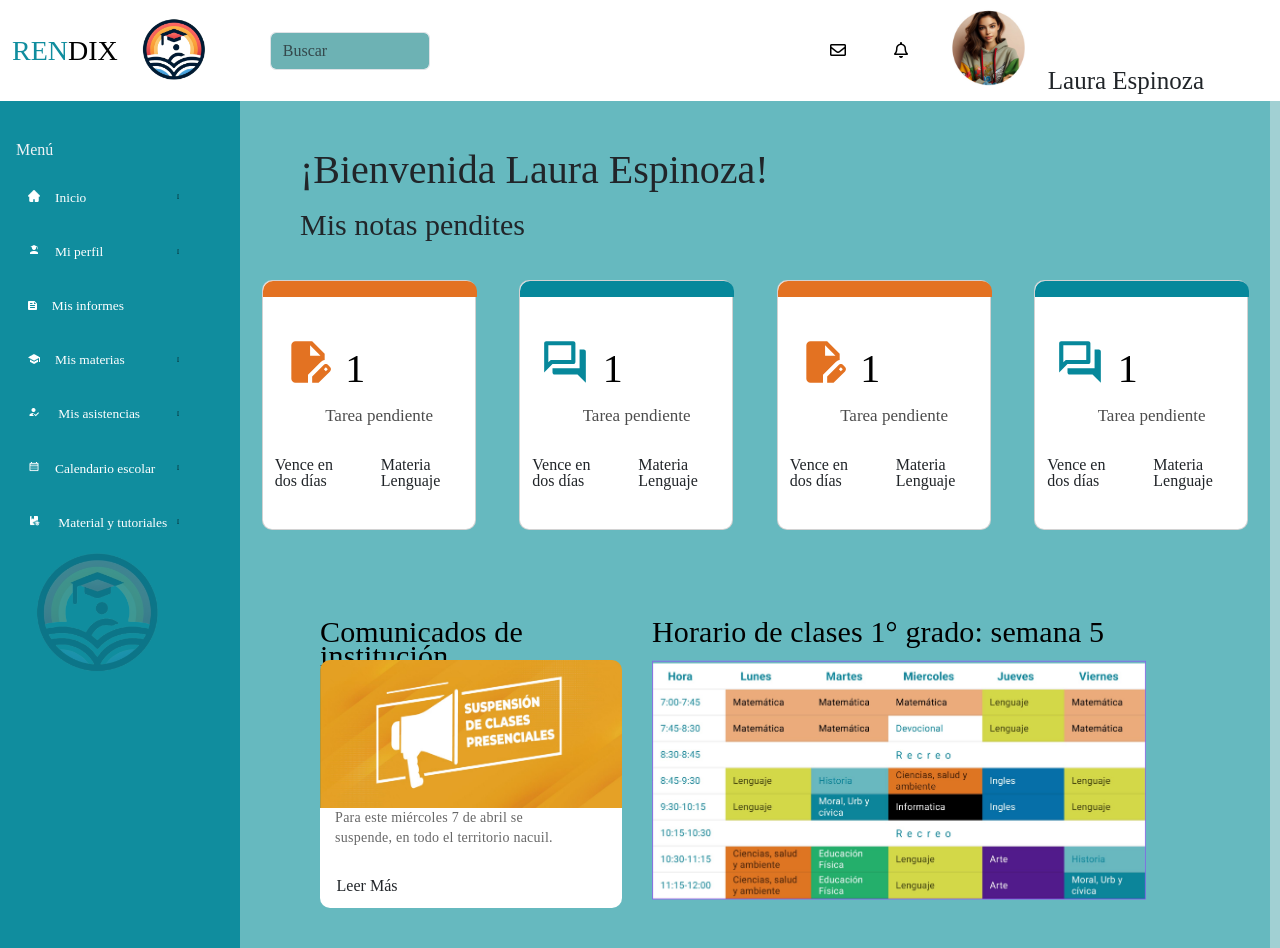
<file: index.html>
<!DOCTYPE html>
<html lang="es">

    <head>
        <meta charset="UTF-8">
        <meta name="viewport" content="width=device-width, initial-scale=1.0">

        <title>Rendix</title>
        <link rel="icon" href="./img/favicon.ico">
        
        <link rel="preconnect" href="https://fonts.googleapis.com">
        <link rel="preconnect" href="https://fonts.gstatic.com" crossorigin>
        <link href="https://fonts.googleapis.com/css2?family=Poppins:wght@400;900&display=swap" rel="stylesheet">
        <link rel="stylesheet" href="https://maxcdn.bootstrapcdn.com/font-awesome/4.5.0/css/font-awesome.min.css">

        <link href="https://cdn.jsdelivr.net/npm/bootstrap@5.3.3/dist/css/bootstrap.min.css" rel="stylesheet">
        <link rel="stylesheet" href="https://cdnjs.cloudflare.com/ajax/libs/font-awesome/5.15.4/css/all.min.css">

        <link rel="stylesheet" href="./style/reset.css">
        <link rel="stylesheet" href="./style/style.css">
    </head>

    <body>
        
        <section class="sidebar-section">
            <div class="sidebar-section-header">
                <nav class="navbar navbar-expand-lg navbar-light bg-white">
                    <div class="container-fluid">
                        <div class="row align-items-center">
                            <div class="col">
                                <span id="rendix_logo" style="color: #108d9e">REN</span><span id="rendix_logo" style="color: #000000">DIX</span>
                                </h1>
                            </div>
                            <div class="col-auto">
                                <a class="navbar-brand" href="#">
                                    <img class="img_logo_header" src="./img/img_logo2.png">
                                </a>
                            </div>
                        </div>
                        <button class="navbar-toggler" type="button" data-bs-toggle="collapse" data-bs-target="#navbarNav"
                            aria-controls="navbarNav" aria-expanded="false" aria-label="Toggle navigation">
                            <span class="navbar-toggler-icon"></span>
                        </button>
                        <div class="collapse navbar-collapse" id="navbarNav">
                            <form class="d-flex flex-grow-1">
                                <input class="form-control me-2 flex-grow-1" type="search" placeholder="Buscar"
                                    aria-label="Search">
                            </form>
                            <ul class="navbar-nav ms-auto flex-nowrap">
                                <li class="nav-item">
                                    <a class="nav-link" href="#"><i class="far fa-envelope"></i></a>
                                </li>
                                <li class="nav-item">
                                    <a class="nav-link" href="#"><i class="far fa-bell"></i></a>
                                </li>
                                <li class="nav-item">
                                    <div class="d-flex align-items-center">
                                        <div class="padre">
                                        </div>
                                    </div>
                                </li>
                            </ul>
                        </div>
                    </div>
                </nav>
                <script src="https://cdn.jsdelivr.net/npm/bootstrap@5.3.3/dist/js/bootstrap.bundle.min.js"></script>
            </div>
            
            <aside class="sidebar">
                <header>Menú</header>
                <nav class="sidebar_nav">
                    <ul>
                        <li>
                            <a href="#"><img src="./img/img_home.png" id="img_sidebar"><span class="">Inicio</span></a>
                        </li>
                        <li>
                            <a href="./perfil/perfil.html"><img src="./img/img_perfil.png" id="img_sidebar"><span class="">Mi perfil</span></a>
                        </li>
                        <li>
                            <div class="dropdown">
                                <a href="#" class="dropbtn"><img src="./img/img_informe.png" id="img_sidebar"><span>Mis informes</span></a>
                                <div class="dropdown-content">
                                    <a href="./evalucion/evaluacion.html"><span class="">Evaluaciones</span></a>
                                    <a href="./historialAcademico/historialAcademico.html"><span class="">Historial Academico</span></a>
                                </div>
                            </div>
                        </li>
                        <li>
                            <a href="#"><img src="./img/img_materias.png" id="img_sidebar"><span class="">Mis materias</span></a>
                        </li>

                        <li>
                            <a href="#"><img src="./img/img_asistencia.png" id="img_sidebar"></i> <span class="">Mis asistencias</span></a>
                        </li>
                        <li>
                            <a href="#"><img src="./img/img_calendario.png" id="img_sidebar"><span class="">Calendario escolar</span></a>
                        </li>
                        <li>
                            <a href="#"><img src="./img/img_material.png" id="img_sidebar"></i> <span class="">Material y tutoriales</span></a>
                        </li>
                    </ul>
                    <img src="./img/img_logo2.png" id="img_sidebar_logo">
                </nav>
            </aside>
        </section>

        <section class="home">
            <div class="container-all">
                <div class="titulos">
                    <div class="bienvenida" ></div>
                    <div class="notas"></div>
                </div>

                <div class="row cleaning">
                    <div class="col-lg-6 col-md-12 col-sm-12 cards-container cleaning">
                        <div class="card">
                            <div class="card-top card-top1"></div>
                            <div class="row cleaning">
                                <div class="col-4 col-md-4 icono cleaning">
                                    <svg class="icono-imagen" width="50" height="50" viewBox="0 0 50 50" fill="none" xmlns="http://www.w3.org/2000/svg">
                                        <path d="M12.5002 45.8333C11.3543 45.8333 10.3738 45.4257 9.5585 44.6104C8.74322 43.7951 8.33488 42.8138 8.3335 41.6666V8.33329C8.3335 7.18746 8.74183 6.2069 9.5585 5.39163C10.3752 4.57635 11.3557 4.16801 12.5002 4.16663H29.1668L41.6668 16.6666V22.9166C40.8682 23.0902 40.1217 23.368 39.4272 23.75C38.7328 24.1319 38.0904 24.618 37.5002 25.2083L25.0002 37.6562V45.8333H12.5002ZM29.1668 45.8333V39.427L40.6772 27.9687C40.9897 27.6562 41.337 27.4305 41.7189 27.2916C42.1009 27.1527 42.4828 27.0833 42.8647 27.0833C43.2814 27.0833 43.6807 27.1618 44.0627 27.3187C44.4446 27.4757 44.7918 27.7097 45.1043 28.0208L47.0314 29.9479C47.3092 30.2604 47.5266 30.6076 47.6835 30.9895C47.8404 31.3715 47.9182 31.7534 47.9168 32.1354C47.9168 32.5173 47.8474 32.9083 47.7085 33.3083C47.5696 33.7083 47.3439 34.0638 47.0314 34.375L35.5731 45.8333H29.1668ZM42.8647 34.1666L44.7918 32.1354L42.8647 30.2083L40.8856 32.1875L42.8647 34.1666ZM27.0835 18.75H37.5002L27.0835 8.33329V18.75Z" fill="#E37222"/>
                                    </svg>
                                </div>
                                <div class="col-8 col-md-8 cleaning">
                                    <div class="row nota cleaning">
                                        <div class="col-12 col-md-12 cantidad cleaning">1</div>
                                        <div class="col-12 col-md-12 leyenda cleaning">Tarea pendiente</div>
                                    </div>
                                </div>
                            </div>
                            <div class="row cleaning detalles">
                                <div class="col-6 col-md-6 detalle-izquierdo">
                                    <p>Vence en <br> dos días</p>
                                </div>
                                <div class="col-6 col-md-6 detalle-derecho">
                                    <p>Materia<br>Lenguaje</p>
                                </div>
                            </div>
                        </div>    
                        <div class="card">
                            <div class="card-top card-top2"></div>
                            <div class="row cleaning">
                                <div class="col-4 col-md-4 icono cleaning">
                                    <svg width="50" height="50" viewBox="0 0 50 50" fill="none" xmlns="http://www.w3.org/2000/svg">
                                        <path d="M33.3332 27.0833C34.479 27.0833 35.4165 26.1458 35.4165 25V6.24996C35.4165 5.10413 34.479 4.16663 33.3332 4.16663H6.24984C5.104 4.16663 4.1665 5.10413 4.1665 6.24996V35.4166L12.4998 27.0833H33.3332ZM8.33317 25.3541V8.33329H31.2498V22.9166H10.7707L8.33317 25.3541ZM45.8332 14.5833C45.8332 13.4375 44.8957 12.5 43.7498 12.5H39.5832V31.25H12.4998V35.4166C12.4998 36.5625 13.4373 37.5 14.5832 37.5H37.4998L45.8332 45.8333V14.5833Z" fill="#07889B"/>
                                    </svg>
                                </div>
                                <div class="col-8 col-md-8 cleaning">
                                    <div class="row nota cleaning">
                                        <div class="col-12 col-md-12 cantidad cleaning">1</div>
                                        <div class="col-12 col-md-12 leyenda cleaning">Tarea pendiente</div>
                                    </div>
                                </div>
                            </div>
                            <div class="row cleaning detalles">
                                <div class="col-6 col-md-6 detalle-izquierdo">
                                    <p>Vence en <br> dos días</p>
                                </div>
                                <div class="col-6 col-md-6 detalle-derecho">
                                    <p>Materia<br>Lenguaje</p>
                                </div>
                            </div>
                        </div>    
                    </div>

                    <div class="col-lg-6 col-md-12 col-sm-12 cards-container cleaning">
                        <div class="card">
                            <div class="card-top card-top1"></div>
                            <div class="row cleaning">
                                <div class="col-4 col-md-4 icono cleaning">
                                    <svg class="icono-imagen" width="50" height="50" viewBox="0 0 50 50" fill="none" xmlns="http://www.w3.org/2000/svg">
                                        <path d="M12.5002 45.8333C11.3543 45.8333 10.3738 45.4257 9.5585 44.6104C8.74322 43.7951 8.33488 42.8138 8.3335 41.6666V8.33329C8.3335 7.18746 8.74183 6.2069 9.5585 5.39163C10.3752 4.57635 11.3557 4.16801 12.5002 4.16663H29.1668L41.6668 16.6666V22.9166C40.8682 23.0902 40.1217 23.368 39.4272 23.75C38.7328 24.1319 38.0904 24.618 37.5002 25.2083L25.0002 37.6562V45.8333H12.5002ZM29.1668 45.8333V39.427L40.6772 27.9687C40.9897 27.6562 41.337 27.4305 41.7189 27.2916C42.1009 27.1527 42.4828 27.0833 42.8647 27.0833C43.2814 27.0833 43.6807 27.1618 44.0627 27.3187C44.4446 27.4757 44.7918 27.7097 45.1043 28.0208L47.0314 29.9479C47.3092 30.2604 47.5266 30.6076 47.6835 30.9895C47.8404 31.3715 47.9182 31.7534 47.9168 32.1354C47.9168 32.5173 47.8474 32.9083 47.7085 33.3083C47.5696 33.7083 47.3439 34.0638 47.0314 34.375L35.5731 45.8333H29.1668ZM42.8647 34.1666L44.7918 32.1354L42.8647 30.2083L40.8856 32.1875L42.8647 34.1666ZM27.0835 18.75H37.5002L27.0835 8.33329V18.75Z" fill="#E37222"/>
                                    </svg>
                                </div>
                                <div class="col-8 col-md-8 cleaning">
                                    <div class="row nota cleaning">
                                        <div class="col-12 col-md-12 cantidad cleaning">1</div>
                                        <div class="col-12 col-md-12 leyenda cleaning">Tarea pendiente</div>
                                    </div>
                                </div>
                            </div>
                            <div class="row cleaning detalles">
                                <div class="col-6 col-md-6 detalle-izquierdo">
                                    <p>Vence en <br> dos días</p>
                                </div>
                                <div class="col-6 col-md-6 detalle-derecho">
                                    <p>Materia<br>Lenguaje</p>
                                </div>
                            </div>
                        </div>    
                        <div class="card">
                            <div class="card-top card-top2"></div>
                            <div class="row cleaning">
                                <div class="col-4 col-md-4 icono cleaning">
                                    <svg width="50" height="50" viewBox="0 0 50 50" fill="none" xmlns="http://www.w3.org/2000/svg">
                                        <path d="M33.3332 27.0833C34.479 27.0833 35.4165 26.1458 35.4165 25V6.24996C35.4165 5.10413 34.479 4.16663 33.3332 4.16663H6.24984C5.104 4.16663 4.1665 5.10413 4.1665 6.24996V35.4166L12.4998 27.0833H33.3332ZM8.33317 25.3541V8.33329H31.2498V22.9166H10.7707L8.33317 25.3541ZM45.8332 14.5833C45.8332 13.4375 44.8957 12.5 43.7498 12.5H39.5832V31.25H12.4998V35.4166C12.4998 36.5625 13.4373 37.5 14.5832 37.5H37.4998L45.8332 45.8333V14.5833Z" fill="#07889B"/>
                                    </svg>
                                </div>
                                <div class="col-8 col-md-8 cleaning">
                                    <div class="row nota cleaning">
                                        <div class="col-12 col-md-12 cantidad cleaning">1</div>
                                        <div class="col-12 col-md-12 leyenda cleaning">Tarea pendiente</div>
                                    </div>
                                </div>
                            </div>
                            <div class="row cleaning detalles">
                                <div class="col-6 col-md-6 detalle-izquierdo">
                                    <p>Vence en <br> dos días</p>
                                </div>
                                <div class="col-6 col-md-6 detalle-derecho">
                                    <p>Materia<br>Lenguaje</p>
                                </div>
                            </div>
                        </div>    
                    </div>
                </div>

                <div class="row cleaning informes">
                    <div class="col-lg-6 col-md-12 cleaning container-comunicado">
                        <h2 class="titulo-comunicado">Comunicados de institución</h2>
                        <div class="imagen-comunicado">
                            <div class="icono-comunicado">
                                <img src="./img/img-icono.jpg" alt="Imagen Comunicado" class="icono-comunicado">
                            </div>
                            <div class="detalle-comunicado">
                                <div class="row cleaning comunicado"></div>
                                    <div class="col-12 col-md-12 cleaning text-comunicado">
                                        <p class="text-comentary">Para este miércoles 7 de abril se<br> suspende, en todo el territorio nacuil.</p>
                                    </div>
                                    <div class="col-12 col-md-12 cleaning leerMas">
                                        <p>Leer Más</p>
                                    </div>
                            </div>
                        </div>
                    </div>
                    <div class="col-lg-6 col-md-12 cleaning container-horarios">
                        <p class="titulo-horarios">Horario de clases 1° grado: semana 5</p>
                        <div class="imangen-horario">
                            <img src="./img/horarios.jpg" alt="Horarios" class="img-horario">
                        </div>
                    </div>
                </div>
            </div>   
        </section>

        <script src="./js/script.js"></script>
    </body>
</html>
</file>
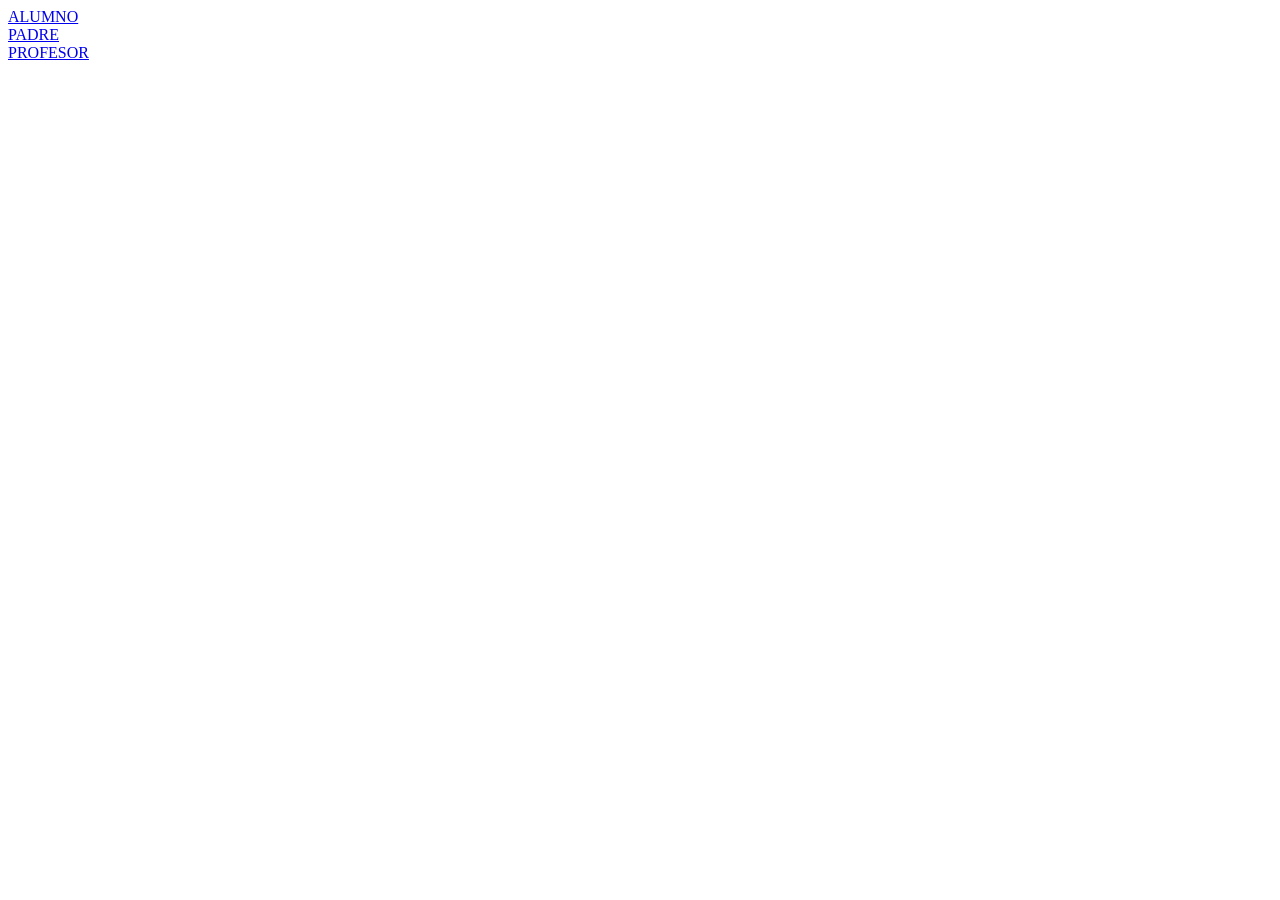
<file: rendix/index.html>
<!DOCTYPE html>
<html lang="en">
<head>
    <meta charset="UTF-8">
    <meta name="viewport" content="width=device-width, initial-scale=1.0">
    <title>Document</title>
</head>
<body>
    <a href="alumno/index.html">ALUMNO</a> <br>
    <a href="padre/index.html">PADRE</a> <br>
    <a href="profesor/index.html">PROFESOR</a>        
</body>
</html>
</file>
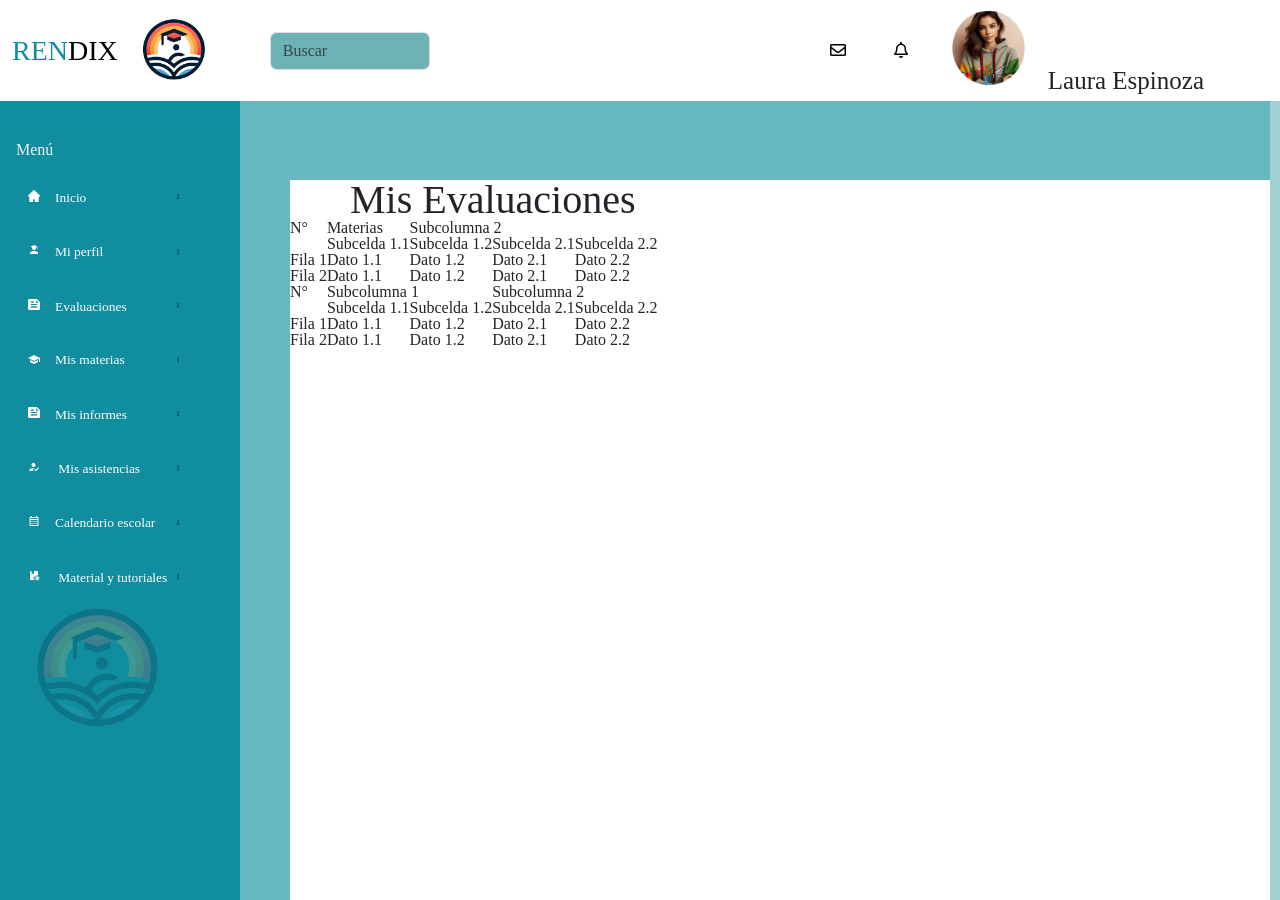
<file: evalucion/evaluacion.html>
<!DOCTYPE html>
<html lang="es">

    <head>
        <meta charset="UTF-8">
        <meta name="viewport" content="width=device-width, initial-scale=1.0">

        <title>Rendix</title>
        <link rel="icon" href="./img/favicon.ico">
        
        <link rel="preconnect" href="https://fonts.googleapis.com">
        <link rel="preconnect" href="https://fonts.gstatic.com" crossorigin>
        <link href="https://fonts.googleapis.com/css2?family=Poppins:wght@400;900&display=swap" rel="stylesheet">
        <link rel="stylesheet" href="https://maxcdn.bootstrapcdn.com/font-awesome/4.5.0/css/font-awesome.min.css">

        <link href="https://cdn.jsdelivr.net/npm/bootstrap@5.3.3/dist/css/bootstrap.min.css" rel="stylesheet">
        <link rel="stylesheet" href="https://cdnjs.cloudflare.com/ajax/libs/font-awesome/5.15.4/css/all.min.css">

        <link rel="stylesheet" href="../style/reset.css">
        <link rel="stylesheet" href="../style/style.css">
        <link rel="stylesheet" href="./style/style.css">
    </head>

    <body>
        
        <section class="sidebar-section">
            <div class="sidebar-section-header">
                <nav class="navbar navbar-expand-lg navbar-light bg-white">
                    <div class="container-fluid">
                        <div class="row align-items-center">
                            <div class="col">
                                <span id="rendix_logo" style="color: #108d9e">REN</span><span id="rendix_logo" style="color: #000000">DIX</span>
                                </h1>
                            </div>
                            <div class="col-auto">
                                <a class="navbar-brand" href="#">
                                    <img class="img_logo_header" src="./img/img_logo2.png">
                                </a>
                            </div>
                        </div>
                        <button class="navbar-toggler" type="button" data-bs-toggle="collapse" data-bs-target="#navbarNav"
                            aria-controls="navbarNav" aria-expanded="false" aria-label="Toggle navigation">
                            <span class="navbar-toggler-icon"></span>
                        </button>
                        <div class="collapse navbar-collapse" id="navbarNav">
                            <form class="d-flex flex-grow-1">
                                <input class="form-control me-2 flex-grow-1" type="search" placeholder="Buscar"
                                    aria-label="Search">
                            </form>
                            <ul class="navbar-nav ms-auto flex-nowrap">
                                <li class="nav-item">
                                    <a class="nav-link" href="#"><i class="far fa-envelope"></i></a>
                                </li>
                                <li class="nav-item">
                                    <a class="nav-link" href="#"><i class="far fa-bell"></i></a>
                                </li>
                                <li class="nav-item">
                                    <div class="d-flex align-items-center">
                                        <div class="padre">
                                        </div>
                                    </div>
                                </li>
                            </ul>
                        </div>
                    </div>
                </nav>
                <script src="https://cdn.jsdelivr.net/npm/bootstrap@5.3.3/dist/js/bootstrap.bundle.min.js"></script>
            </div>
            
            <aside class="sidebar">
                <header>Menú</header>
                <nav class="sidebar_nav">
                    <ul>
                        <li>
                            <a href="../index.html"><img src="./img/img_home.png" id="img_sidebar"><span class="">Inicio</span></a>
                        </li>
                        <li>
                            <a href="../perfil/perfil.html"><img src="./img/img_perfil.png" id="img_sidebar"><span class="">Mi perfil</span></a>
                        </li>
                        <li>
                            <a href="#"><img src="./img/img_informe.png" id="img_sidebar"><span class="">Evaluaciones</span></a>
                        </li>                           
                        <li>
                            <a href="#"><img src="./img/img_materias.png" id="img_sidebar"><span class="">Mis materias</span></a>
                        </li>
                        <li>
                            <a href="#"><img src="./img/img_informe.png" id="img_sidebar"><span class="">Mis informes</span></a>
                        </li>
                        <li>
                            <a href="#"><img src="./img/img_asistencia.png" id="img_sidebar"></i> <span class="">Mis asistencias</span></a>
                        </li>
                        <li>
                            <a href="#"><img src="./img/img_calendario.png" id="img_sidebar"><span class="">Calendario escolar</span></a>
                        </li>
                        <li>
                            <a href="#"><img src="./img/img_material.png" id="img_sidebar"></i> <span class="">Material y tutoriales</span></a>
                        </li>
                    </ul>
                    <img src="./img/img_logo2.png" id="img_sidebar_logo">
                </nav>
            </aside>
        </section>

        <section class="home">
            <div class="container-evaluaciones">
                <div class="espacio"></div>
                <div class="tituloEvaluaciones">
                    Mis Evaluaciones
                </div>
                <div class="evaluaciones">

                    <form action="" class="formEvaluaciones">
    
                    </form>
    
                    <table class="tablaEvaluaciones">
                        <thead>
                            <tr>
                                <th class="cabeceras">N°</th>
                                <th class="cabeceras">Materias</th>
                              <th colspan="2">Subcolumna 2</th>
                            </tr>
                            <tr>
                              <th></th>
                              <th>Subcelda 1.1</th>
                              <th>Subcelda 1.2</th>
                              <th>Subcelda 2.1</th>
                              <th>Subcelda 2.2</th>
                            </tr>
                          </thead>
                          <tbody>
                            <tr>
                              <td>Fila 1</td>
                              <td>Dato 1.1</td>
                              <td>Dato 1.2</td>
                              <td>Dato 2.1</td>
                              <td>Dato 2.2</td>
                            </tr>
                            <tr>
                              <td>Fila 2</td>
                              <td>Dato 1.1</td>
                              <td>Dato 1.2</td>
                              <td>Dato 2.1</td>
                              <td>Dato 2.2</td>
                            </tr>
                            <!-- Puedes agregar más filas según sea necesario -->
                          </tbody>
    
                      
                    </table>
    
                    <table class="tablaEvaluaciones">
                        <thead>
                            <tr>
                                <th class="cabeceras">N°</th>
                              <th colspan="2">Subcolumna 1</th>
                              <th colspan="2">Subcolumna 2</th>
                            </tr>
                            <tr>
                              <th></th>
                              <th>Subcelda 1.1</th>
                              <th>Subcelda 1.2</th>
                              <th>Subcelda 2.1</th>
                              <th>Subcelda 2.2</th>
                            </tr>
                          </thead>
                          <tbody>
                            <tr>
                              <td>Fila 1</td>
                              <td>Dato 1.1</td>
                              <td>Dato 1.2</td>
                              <td>Dato 2.1</td>
                              <td>Dato 2.2</td>
                            </tr>
                            <tr>
                              <td>Fila 2</td>
                              <td>Dato 1.1</td>
                              <td>Dato 1.2</td>
                              <td>Dato 2.1</td>
                              <td>Dato 2.2</td>
                            </tr>
                            <!-- Puedes agregar más filas según sea necesario -->
                          </tbody>
    
                      
                    </table>
                </div>
            </div>

        </section>

        <script src="./js/script.js"></script>
    </body>
</html>
</file>
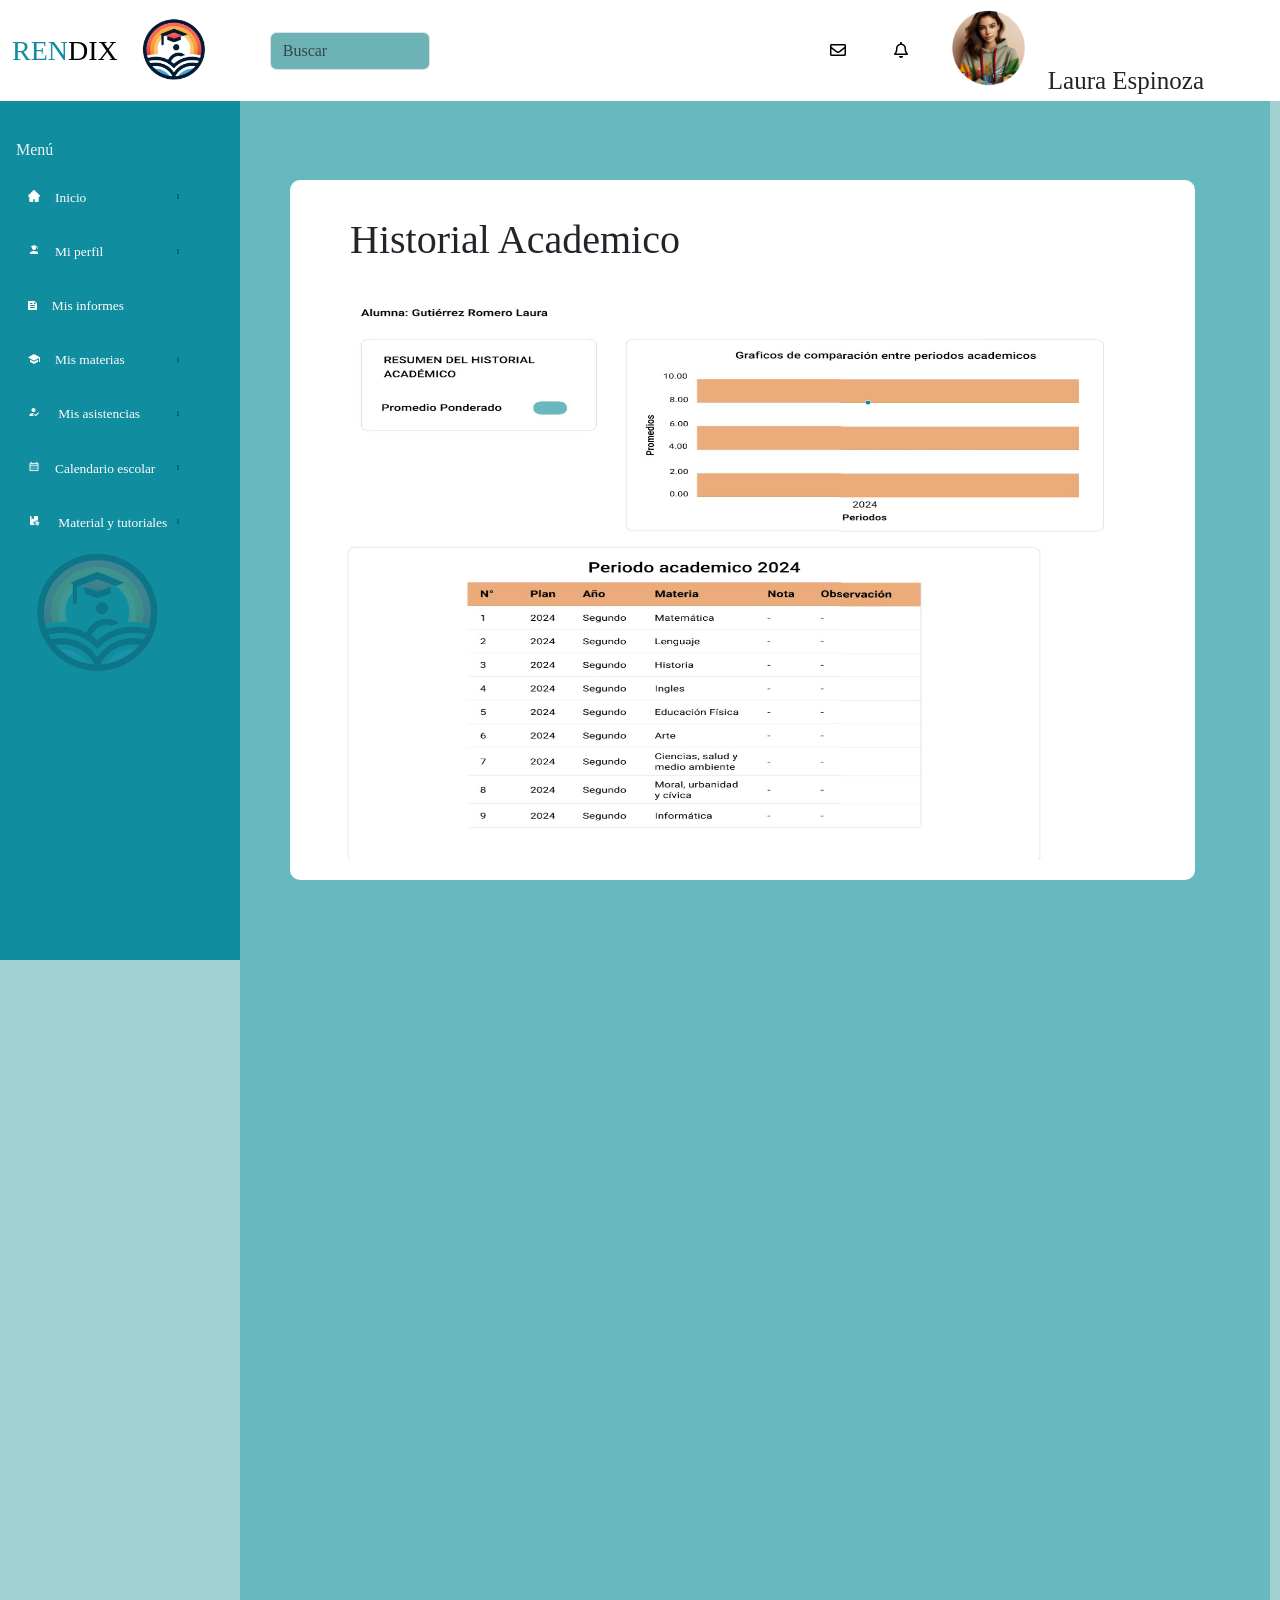
<file: historialAcademico/historialAcademico.html>
<!DOCTYPE html>
<html lang="es">

    <head>
        <meta charset="UTF-8">
        <meta name="viewport" content="width=device-width, initial-scale=1.0">

        <title>Rendix</title>
        <link rel="icon" href="./img/favicon.ico">
        
        <link rel="preconnect" href="https://fonts.googleapis.com">
        <link rel="preconnect" href="https://fonts.gstatic.com" crossorigin>
        <link href="https://fonts.googleapis.com/css2?family=Poppins:wght@400;900&display=swap" rel="stylesheet">
        <link rel="stylesheet" href="https://maxcdn.bootstrapcdn.com/font-awesome/4.5.0/css/font-awesome.min.css">

        <link href="https://cdn.jsdelivr.net/npm/bootstrap@5.3.3/dist/css/bootstrap.min.css" rel="stylesheet">
        <link rel="stylesheet" href="https://cdnjs.cloudflare.com/ajax/libs/font-awesome/5.15.4/css/all.min.css">

        <link rel="stylesheet" href="../style/reset.css">
        <link rel="stylesheet" href="../style/style.css">
        <link rel="stylesheet" href="./style/style.css">
    </head>

    <body>
        
        <section class="sidebar-section">
            <div class="sidebar-section-header">
                <nav class="navbar navbar-expand-lg navbar-light bg-white">
                    <div class="container-fluid">
                        <div class="row align-items-center">
                            <div class="col">
                                <span id="rendix_logo" style="color: #108d9e">REN</span><span id="rendix_logo" style="color: #000000">DIX</span>
                                </h1>
                            </div>
                            <div class="col-auto">
                                <a class="navbar-brand" href="#">
                                    <img class="img_logo_header" src="./img/img_logo2.png">
                                </a>
                            </div>
                        </div>
                        <button class="navbar-toggler" type="button" data-bs-toggle="collapse" data-bs-target="#navbarNav"
                            aria-controls="navbarNav" aria-expanded="false" aria-label="Toggle navigation">
                            <span class="navbar-toggler-icon"></span>
                        </button>
                        <div class="collapse navbar-collapse" id="navbarNav">
                            <form class="d-flex flex-grow-1">
                                <input class="form-control me-2 flex-grow-1" type="search" placeholder="Buscar"
                                    aria-label="Search">
                            </form>
                            <ul class="navbar-nav ms-auto flex-nowrap">
                                <li class="nav-item">
                                    <a class="nav-link" href="#"><i class="far fa-envelope"></i></a>
                                </li>
                                <li class="nav-item">
                                    <a class="nav-link" href="#"><i class="far fa-bell"></i></a>
                                </li>
                                <li class="nav-item">
                                    <div class="d-flex align-items-center">
                                        <div class="padre">
                                        </div>
                                    </div>
                                </li>
                            </ul>
                        </div>
                    </div>
                </nav>
                <script src="https://cdn.jsdelivr.net/npm/bootstrap@5.3.3/dist/js/bootstrap.bundle.min.js"></script>
            </div>
            
            <aside class="sidebar">
                <header>Menú</header>
                <nav class="sidebar_nav">
                    <ul>
                        <li>
                            <a href="../index.html"><img src="./img/img_home.png" id="img_sidebar"><span class="">Inicio</span></a>
                        </li>
                        <li>
                            <a href="../perfil/perfil.html"><img src="./img/img_perfil.png" id="img_sidebar"><span class="">Mi perfil</span></a>
                        </li>
                        <li>
                            <div class="dropdown cleaning">
                                <a href="#" class="dropbtn"><img src="./img/img_informe.png" id="img_sidebar"><span>Mis informes</span></a>
                                <div class="dropdown-content">
                                    <a href="../evalucion/evaluacion.html"><span class="">Evaluaciones</span></a>
                                    <a href="#"><span class="">Historial Academico</span></a>
                                </div>
                            </div>
                        </li>
                        <li>
                            <a href="#"><img src="./img/img_materias.png" id="img_sidebar"><span class="">Mis materias</span></a>
                        </li>
                        <li>
                            <a href="#"><img src="./img/img_asistencia.png" id="img_sidebar"></i> <span class="">Mis asistencias</span></a>
                        </li>
                        <li>
                            <a href="#"><img src="./img/img_calendario.png" id="img_sidebar"><span class="">Calendario escolar</span></a>
                        </li>
                        <li>
                            <a href="#"><img src="./img/img_material.png" id="img_sidebar"></i> <span class="">Material y tutoriales</span></a>
                        </li>
                    </ul>
                    <img src="./img/img_logo2.png" id="img_sidebar_logo">
                </nav>
            </aside>
        </section>

        <section class="home">
            <div class="container-historial">
                <div class="tituloEvaluaciones">
                    Historial Academico
                </div>
                <div class="historialAcademico">
                    <img class="img-historial" src="./img/historial.jpg" alt="Imagen Historial Academico">
                    <script src="https://cdn.jsdelivr.net/npm/bootstrap@5.3.3/dist/js/bootstrap.bundle.min.js" integrity="sha384-YvpcrYf0tY3lHB60NNkmXc5s9fDVZLESaAA55NDzOxhy9GkcIdslK1eN7N6jIeHz" crossorigin="anonymous"></script>
                </div>
            </div>

        </section>

        <script src="./js/script.js"></script>
    </body>
</html>
</file>
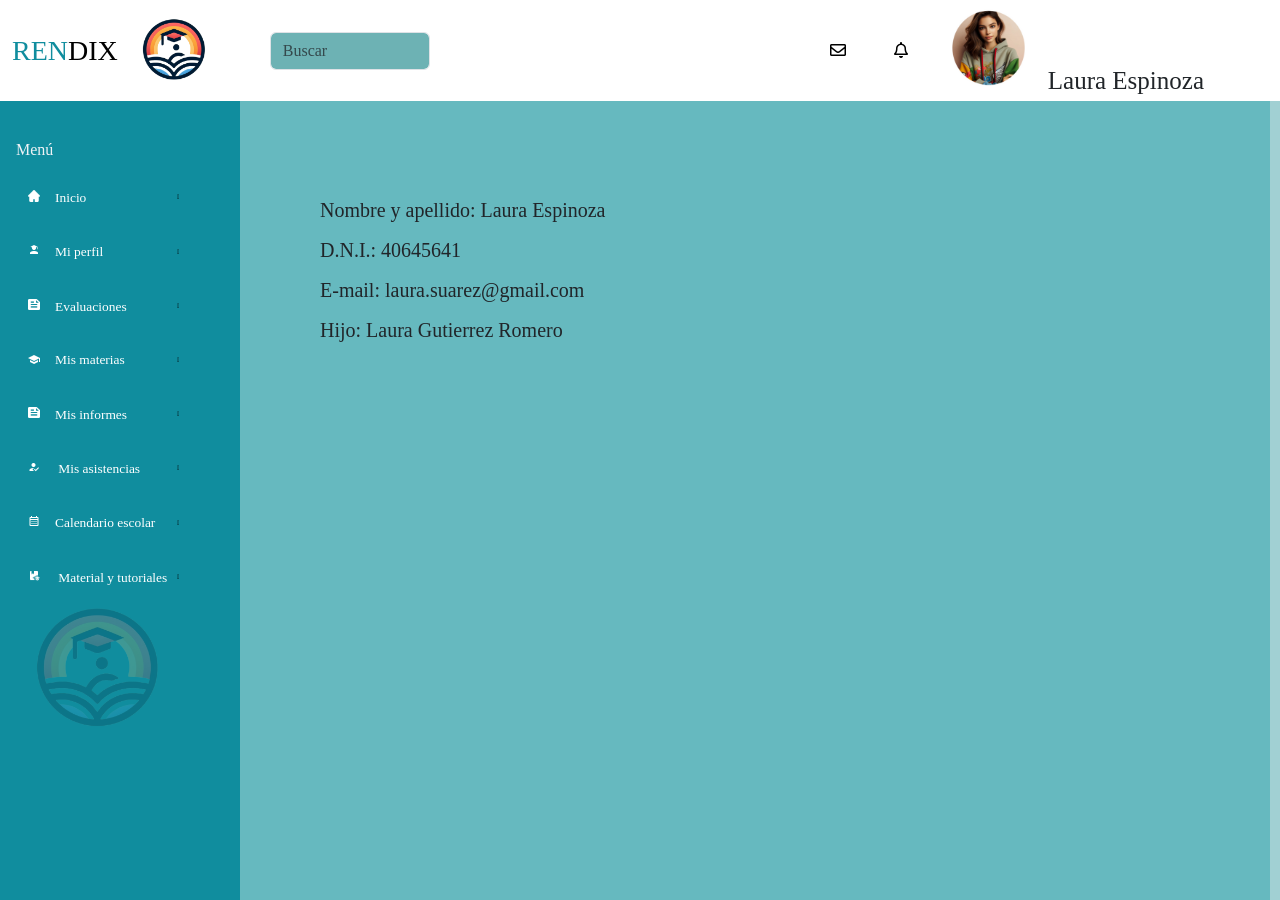
<file: perfil/perfil.html>
<!DOCTYPE html>
<html lang="es">

    <head>
        <meta charset="UTF-8">
        <meta name="viewport" content="width=device-width, initial-scale=1.0">

        <title>Rendix</title>
        <link rel="icon" href="../img/favicon.ico">
        
        <link rel="preconnect" href="https://fonts.googleapis.com">
        <link rel="preconnect" href="https://fonts.gstatic.com" crossorigin>
        <link href="https://fonts.googleapis.com/css2?family=Poppins:wght@400;900&display=swap" rel="stylesheet">
        <link rel="stylesheet" href="https://maxcdn.bootstrapcdn.com/font-awesome/4.5.0/css/font-awesome.min.css">

        <link href="https://cdn.jsdelivr.net/npm/bootstrap@5.3.3/dist/css/bootstrap.min.css" rel="stylesheet">
        <link rel="stylesheet" href="https://cdnjs.cloudflare.com/ajax/libs/font-awesome/5.15.4/css/all.min.css">

        <link rel="stylesheet" href="../style/reset.css">
        <link rel="stylesheet" href="../style/style.css">
        <link rel="stylesheet" href="./style/style.css">        
        
    </head>

    <body>
        
        <section class="sidebar-section">
            <div class="sidebar-section-header">
                <nav class="navbar navbar-expand-lg navbar-light bg-white">
                    <div class="container-fluid">
                        <div class="row align-items-center">
                            <div class="col">
                                <span id="rendix_logo" style="color: #108d9e">REN</span><span id="rendix_logo" style="color: #000000">DIX</span>
                                </h1>
                            </div>
                            <div class="col-auto">
                                <a class="navbar-brand" href="#">
                                    <img class="img_logo_header" src="../img/img_logo2.png">
                                </a>
                            </div>
                        </div>
                        <button class="navbar-toggler" type="button" data-bs-toggle="collapse" data-bs-target="#navbarNav"
                            aria-controls="navbarNav" aria-expanded="false" aria-label="Toggle navigation">
                            <span class="navbar-toggler-icon"></span>
                        </button>
                        <div class="collapse navbar-collapse" id="navbarNav">
                            <form class="d-flex flex-grow-1">
                                <input class="form-control me-2 flex-grow-1" type="search" placeholder="Buscar"
                                    aria-label="Search">
                            </form>
                            <ul class="navbar-nav ms-auto flex-nowrap">
                                <li class="nav-item">
                                    <a class="nav-link" href="#"><i class="far fa-envelope"></i></a>
                                </li>
                                <li class="nav-item">
                                    <a class="nav-link" href="#"><i class="far fa-bell"></i></a>
                                </li>
                                <li class="nav-item">
                                    <div class="d-flex align-items-center">
                                        <div class="padre">
                                        </div>
                                    </div>
                                </li>
                            </ul>
                        </div>
                    </div>
                </nav>
                <script src="https://cdn.jsdelivr.net/npm/bootstrap@5.3.3/dist/js/bootstrap.bundle.min.js"></script>
            </div>
            
            <aside class="sidebar">
                <header>Menú</header>
                <nav class="sidebar_nav">
                    <ul>
                        <li>
                            <a href="../index.html"><img src="../img/img_home.png" id="img_sidebar"><span class="">Inicio</span></a>
                        </li>
                        <li>
                            <a href="#"><img src="../img/img_perfil.png" id="img_sidebar"><span class="">Mi perfil</span></a>
                        </li>
                        <li>
                            <a href="../evalucion/evaluacion.html"><img src="../img/img_informe.png" id="img_sidebar"><span class="">Evaluaciones</span></a>
                        </li>                         
                        <li>
                            <a href="#"><img src="../img/img_materias.png" id="img_sidebar"><span class="">Mis materias</span></a>
                        </li>
                        <li>
                            <a href="#"><img src="../img/img_informe.png" id="img_sidebar"><span class="">Mis informes</span></a>
                        </li>
                        <li>
                            <a href="#"><img src="../img/img_asistencia.png" id="img_sidebar"></i> <span class="">Mis asistencias</span></a>
                        </li>
                        <li>
                            <a href="#"><img src="../img/img_calendario.png" id="img_sidebar"><span class="">Calendario escolar</span></a>
                        </li>
                        <li>
                            <a href="#"><img src="../img/img_material.png" id="img_sidebar"></i> <span class="">Material y tutoriales</span></a>
                        </li>
                    </ul>
                    <img src="../img/img_logo2.png" id="img_sidebar_logo">
                </nav>
            </aside>
        </section>

        <section class="home">
            <div class="container-all">
                <div class="perfil"></div>
            </div>   
        </section>

        <script src="./js/script.js"></script>
    </body>
</html>
</file>
<file: style/style.css>
*{
    margin: 0;
    padding: 0;
    box-sizing: border-box;
    font-family: "Poppins", sans-serif;
    font-weight: 400;
    font-size: 14px;
    scrollbar-color: #ffffff75 transparent;
}

.cleaning{
    padding-left: 0px !important;
    padding-right: 0px !important;
    margin-left: 0px !important;
    margin-right: 0px !important;
}


h1{
    font-family: "Poppins", sans-serif;
    font-weight: 900;
    font-size: 52px;
}
a {
    text-decoration: none;
    -webkit-transition: all 0.6s ease;
    -moz-transition: all 0.6s ease;
    transition: all 0.6s ease;
}
a:hover {
    -webkit-transition: all 0.6s ease;
    -moz-transition: all 0.6s ease;
    transition: all 0.6s ease;
}


.container-fluid h1 {
    margin-left: 2rem;
}
#rendix_logo{
    font-size: 28px;
}
.img_logo_header {
    width: 4rem;
}
.form-control.me-2 {
    width: auto;
    max-width: 10rem;
    background-color: #6db2b4;
    margin-left: 3rem;
}
.navbar-nav a {
    color: #000000;
    text-decoration: none;
}
.navbar-nav {
    margin-right: 2rem;
}
.nav-item {
    display: flex;
    align-items: center;
    margin-right: 2rem;
}
.imagen{
    display: inline;
}
.img-padre {
    width: 80px;
}

.sidebar-section {
    height: 100%;
    background: #66B9BF;
}
.sidebar-section-header{
    background-color: #ffffff;
    width: 100%;
    display: block;
    position: fixed;
    top: 0;
    z-index: 1000;
}
.sidebar {
    position: fixed;
    width: 15em;
    height: 100vh;
    top: 60px !important;
    background-color: #108d9e;
    overflow: hidden;
    z-index: 999;
    color: #EFF3F6;
    border-top-right-radius: 15px;
    -webkit-transform: translateZ(0);
    visibility: visible;
    -webkit-backface-visibility: hidden;
    margin: 0;
    padding-top: 70px;
}
.sidebar header {
    background-color: #108d9e;
    width: 100%;
    display: block;
    padding: 0.75em 1em;
    text-decoration: none;
}
.sidebar_nav {
    position: fixed;
    background-color: #108d9e;
    height: 100%;
    width: 80%;
    font-weight: 400;
    font-size: 1.2em;
    overflow: auto;
    
    z-index: 9;
    overflow: hidden;
    -webkit-overflow-scrolling: touch;
}
.sidebar_nav ul {
    list-style: none;
    display: block;
    padding: 0;
    margin: 0;
    text-decoration: none;
    background-color: #108d9e;
}
.sidebar_nav ul li {
    margin-left: 0;
    padding-left: 0;
    display: inline-block;
    width: 100%;
    text-decoration: none;
    background-color: #108d9e;

}
.sidebar_nav ul li a {
    color: #ffffff;
    font-size: 0.7em;
    padding: 1.5em 1em;
    position: relative;
    display: block;
    text-decoration: none;
}
.sidebar_nav ul li a:hover {
    background-color: #fcfcfc22;
    -webkit-transition: all 0.6s ease;
    -moz-transition: all 0.6s ease;
    transition: all 0.6s ease;
}
.sidebar_nav ul li i {
    font-size: 1.8em;
    padding-right: 0.5em;
    width: 9em;
    display: inline;
    vertical-align: middle;
    text-decoration: none;
}
.sidebar_nav > ul > li > a:after {
    content: "";
    font-size: 0.5em;
    width: 10px;
    color: #000000;
    position: absolute;
    right: 0.75em;
    top: 45%;
}
#img_sidebar{
    width: 7%;
    margin: 0 15px;
}
#img_sidebar_logo{
    width: 65%;
    margin-left: 35px;
    vertical-align: middle;
    opacity: 0.2;
}
.sidebar_nav .nav_flyout {
    position: absolute;
    background-color: #6fb3bd;
    border-top-left-radius: 15px;
    z-index: 9;
    left: 2.5em;
    top: 0;
    height: 100vh;
    -webkit-transform: translateX(100%);
    -moz-transform: translateX(100%);
    -ms-transform: translateX(100%);
    -o-transform: translateX(100%);
    transform: translateX(100%);
    -webkit-transition: all 0.5s ease;
    -moz-transition: all 0.5s ease;
    transition: all 0.5s ease;
}
.sidebar_nav .nav_flyout a:hover {
    background-color: #ffffff22;
}
.sidebar_nav ul > li:hover .nav_flyout {
    -webkit-transform: translateX(0);
    -moz-transform: translateX(0);
    -ms-transform: translateX(0);
    -o-transform: translateX(0);
    transform: translateX(0);
    -webkit-transition: all 0.5s ease;
    -moz-transition: all 0.5s ease;
    transition: all 0.5s ease;
}
.dropdown {
    position: relative;
    display: inline-block;
    background-color: #108d9e !important;
}
.dropbtn{
    background-color: #108d9e;
}
.dropdown-content {
    display: none;
    position: absolute;
    background-color: #f9f9f9;
    min-width: 160px;
    box-shadow: 0 8px 16px 0 rgba(0,0,0,0.2);
    z-index: 1;
}
.dropdown-content a {
    color: black;
    padding: 12px 16px;
    text-decoration: none;
    display: block;
}
.dropdown-content a:hover {
    background-color: #f1f1f1;
}
.dropdown:hover .dropdown-content {
    display: block;
    background-color: #108d9e;
}
.dropdown:hover .dropbtn {
    background-color: #3e8e41;
}


.home {
    position: absolute;
    top: 0;
    top: 0;
    left: 240px;
    height: 100vh;
    width: calc(100% - 250px);
    background: #66B9BF;
}
.home .text {
    font-size: 30px;
    font-weight: 500;
    padding: 12px 60px;
}
body{
    background-color: #a1d0d3;
}


.container-all{
    width: 100%;
    height: 100%;
}


.titulos{
    width: 100%;
    height: 280px;
    padding-top: 150px;
}
.bienvenida{
    width: 100%;
    top: 20px;
    font-size: 40px;
    padding-left: 60px;
}
.notas{
    width: 100%;
    font-size: 30px;
    padding-left: 60px;    
    padding-top: 20px;    
}


.cards-container{
    width: 50%;
    height: 300px;
    display: flex;
    flex-direction: row;
    justify-content: space-around;
    background: #66B9BF;
    padding-left: 5%;
}
.card{
    width: 214px;
    height: 250px;
    
    border-radius: 10px;
    background-color: #FFFF;    
}
.card-top{
    width: 214px;
    height: 16px;
    flex-shrink: 0;
    border-radius: 10px 10px 0px 0px;
}
.card-top1, .card-top3{
    background: #E37222;
}
.card-top2, .card-top4{
    background: #07889B;
}
.card-icono{
    height: 194px;
}
.icono{
    width: 20%;
    height: 110px;
    padding-top: 40px;
    margin-left: 20px !important;
}
.nota{
    width: 90%;
    height: 140px;
}
.cantidad{
    width: 90%;
    height: 100px;
    padding-top: 60px;
    margin-left: 20px !important;
    
    color: #000;
    font-feature-settings: 'clig' off, 'liga' off;
    font-family: Roboto;
    font-size: 40px;
    font-style: normal;
    font-weight: 400;
    line-height: 24px; 
    letter-spacing: 0.15px;
}
.cantidad-fecha{
    color: #000;
    font-feature-settings: 'clig' off, 'liga' off;
    font-family: Roboto;
    font-size: 18px;
    font-style: normal;
    font-weight: 400;
    line-height: 24px;
    letter-spacing: 0.15px; 
    width: 100%;
    padding-top: 80px;
    padding-right: 0px;
}
.leyenda{
    width: 100% !important;
    height: 20px;

    color: var(--Gris, rgba(0, 0, 0, 0.70));
    font-feature-settings: 'clig' off, 'liga' off;
    font-family: Roboto;
    font-size: 17px;
    font-style: normal;
}
.detalles{
    height: 90px;
    width: 100%;
    display: flex;
    flex-direction: row;
    justify-content: space-around;

    padding-top: 20px;
}

.informes{
    background: #66B9BF;
}
.container-comunicado{
    width: 40%;
    height: 100%;
    padding-top: 20px;
    padding-bottom: 40px;
    background: #66B9BF;
}
.titulo-comunicado{
    height: 60px;

    color: #000;
    font-feature-settings: 'clig' off, 'liga' off;
    font-family: Roboto !important;
    font-size: 30px !important;
    font-style: normal;
    font-weight: 400;
    line-height: 24px; /* 150% */
    letter-spacing: 0.15px;

    padding-top: 20px;
    padding-left: 80px;
}
.imagen-comunicado{
    padding-left: 80px;
}
.icono-comunicado{
    border-radius: 10px 10px 0px 0px;
    
    width: 302px;
    height: 148px;
}
.text-comunicado{
    display: flex;
    height: 70px;
    align-items: flex-start;
    gap: 10px;
    flex-shrink: 0;
    align-self: stretch;

    background-color: white;
    width: 302px;
}
.text-comentary{
    color: var(--00-on-surface-medium-emphasis, rgba(0, 0, 0, 0.60));

    font-family: Roboto;
    font-size: 14px;
    font-style: normal;
    font-weight: 400;
    line-height: 20px;
    letter-spacing: 0.25px;

    padding-left: 5%;
}
.leerMas{
    background-color: white;
    width: 302px;
    height: 30px;
    padding-left: 5% !important;
    border-radius: 0px 0px 10px 10px;
}

.container-horarios{
    width: 60%;
    height: 100%;
    padding-top: 20px;
    padding-bottom: 40px;    
    background: #66B9BF;
}
.titulo-horarios{
    height: 60px;

    color: #000;
    font-feature-settings: 'clig' off, 'liga' off;
    font-family: Roboto !important;
    font-size: 30px !important;
    font-style: normal;
    font-weight: 400;
    line-height: 24px; /* 150% */
    letter-spacing: 0.15px;

    padding-top: 20px;
}
.horarios{
    color: #000;
    font-feature-settings: 'clig' off, 'liga' off;
    font-family: Roboto;
    font-size: 16px;
    font-style: normal;
    font-weight: 400;
    line-height: 24px; /* 150% */
    letter-spacing: 0.15px;

    padding-top: 40px;
}
.imagen-horario{
    width: 100%;
    height: 250px;
    padding-left: 10% !important;
}
.img-horario{
    width: 80%;
}

/*Media queries*/
@media only screen and (max-width: 1200px) {

    .home{
        width: 80% !important;
    }

    .cards-container{
        width: 50%;
        height: 300px;
        display: flex;
        flex-direction: row;
        justify-content: space-around;
        background: #66B9BF;
        padding-left: 5%;
        padding-right: 2% !important;
    }

    .container-comunicado{
        width: 100%;
    }

    .container-horarios{
        width: 80%;
        padding-left: 5% !important;
    }

    .img-horario{
        width: 521px;
        height: 250px;
    }
}


@media only screen and (max-width: 1130px) {

    .cards-container{
        width: 100% !important;
        padding-top: 20px;
    }

    .card-top{
        width: 100%;
    }

    .titulo-comunicado{
        padding-top: 0px;
    }
}

@media only screen and (max-width: 1130px) {
    .img-horario{
        width: 90%;
        padding-top: 20px;
    }
}

@media only screen and (max-width: 1100px){
    .cards-container{
        width: 60%;
    }
}

@media only screen and (max-width: 860px){
    .card{
        width: 28%;
    }

    .home{
        width: 20%;
    }
}

@media only screen and (max-width: 860px){
    .card{
        width: 25%;
    }
}

@media only screen and (max-width: 790px){
    .cards-container{
        display: flex;
        flex-direction: column;
        justify-content: space-around !important;

        height: auto;

        padding-top: 10px;
        padding-left: 20% !important;
    }

    .card{
        width: 40%;
    }

    .imgen-horario{
        width: 70%;
    }
}
</file>
<file: evalucion/style/style.css>
*{
    margin: 0;
    padding: 0;
    box-sizing: border-box;
    font-family: "Poppins", sans-serif;
    font-weight: 400;
    font-size: 14px;
    scrollbar-color: #ffffff75 transparent;
}

.cleaning{
    padding-left: 0px !important;
    padding-right: 0px !important;
    margin-left: 0px !important;
    margin-right: 0px !important;
}

.home{
    display: flex;
    flex-direction: column;
}

.container-evaluaciones{
    margin-top: 180px;
    margin-left: 50px;
    background-color: white;
    height: 800px;
}

.tituloEvaluaciones{
    width: 100%;
    top: 20px;
    font-size: 40px;
    padding-left: 60px;
}
</file>
<file: historialAcademico/style/style.css>
*{
    margin: 0;
    padding: 0;
    box-sizing: border-box;
    font-family: "Poppins", sans-serif;
    font-weight: 400;
    font-size: 14px;
    scrollbar-color: #ffffff75 transparent;
}

.cleaning{
    padding-left: 0px !important;
    padding-right: 0px !important;
    margin-left: 0px !important;
    margin-right: 0px !important;
}

.home{
    display: flex;
    flex-direction: column;
    height: 1600px;
}

.container-historial{
    height: 700px !important;
    margin-top: 180px;
    margin-left: 50px;
    margin-right: 75px;
    background-color: white;
    border-radius: 10px;
}

.tituloEvaluaciones{
    width: 100%;
    top: 20px;
    font-size: 40px;
    padding-top: 40px;
    padding-left: 60px;
}

.evaluaciones{
    margin-top: 20px;
    padding-left: 50px;
    padding-right: 50px !important;   
}

.img-historial{
    padding-left: 40px;
    padding-top: 40px;
    width: 90%;
    height: 600px;
}
</file>
<file: perfil/style/style.css>
.container-all{
    padding-top: 180px !important;
    padding-left: 80px;
}

.formatoPerfil{
    font-size: 20px;
    padding-top: 20px;
}
</file>
